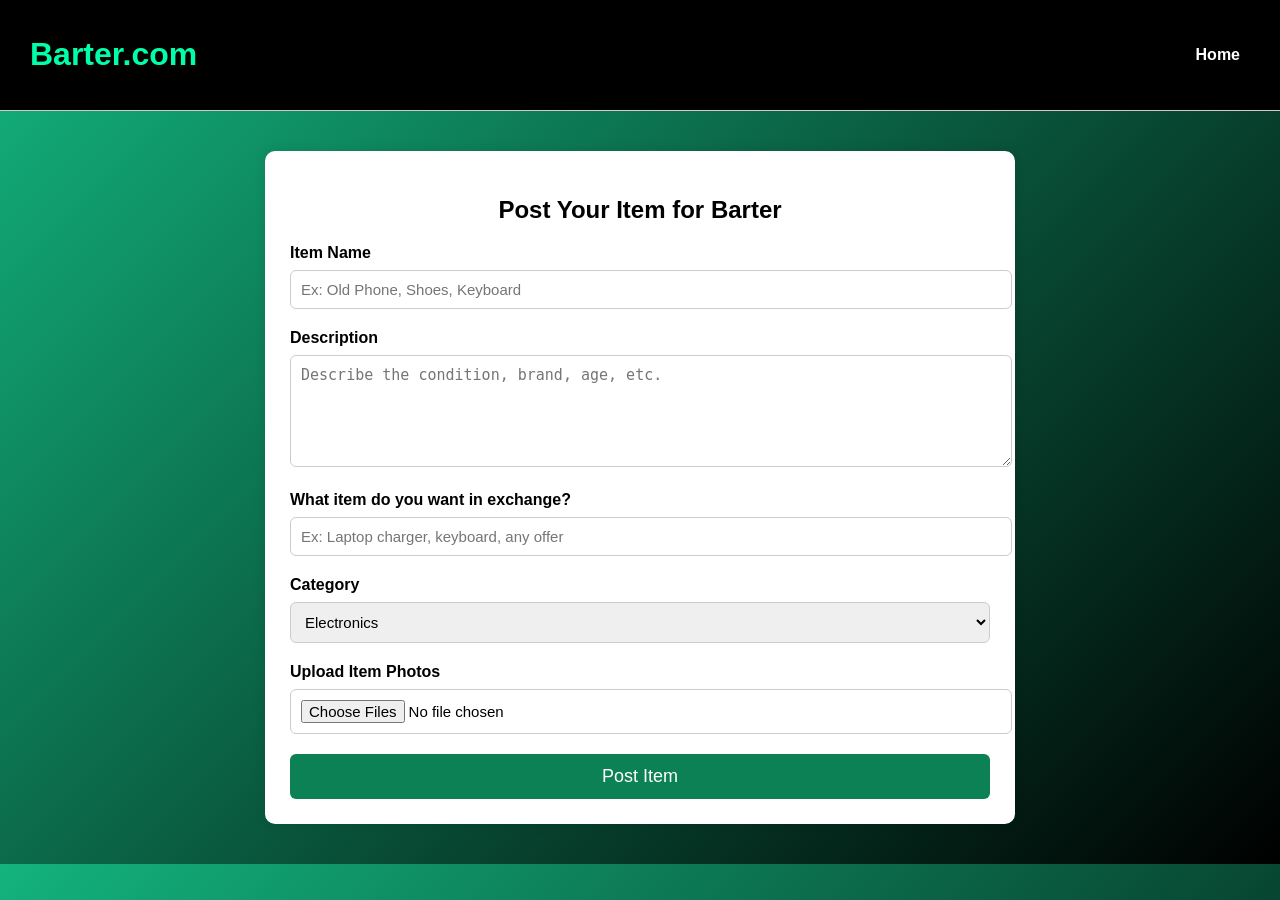
<file: post.html>
<!DOCTYPE html>
<html lang="en">
<head>
  <meta charset="UTF-8" />
  <meta name="viewport" content="width=device-width, initial-scale=1.0" />
  <title>Barter - Post Item</title>
  <link rel="icon" href="logo.png">
  <style>
    body {
      font-family: Arial, sans-serif;
      background: linear-gradient(135deg, #13b37d, #000);
      margin: 0;
      padding: 0;
    }

    header {
      background: #000000;
      color: #00ffaa;
      padding: 15px 30px;
      display: flex;
      justify-content: space-between;
      align-items: center;
      border-bottom: 1px solid #ccc;
    }

    nav a {
      margin: 0 10px;
      text-decoration: none;
      font-weight: bold;
      color: #ffffff;
    }

    .container {
      width: 90%;
      max-width: 700px;
      background: #fff;
      margin: 40px auto;
      padding: 25px;
      border-radius: 10px;
      box-shadow: 0 0 12px rgba(0,0,0,0.1);
    }

    h2 {
      text-align: center;
      margin-bottom: 20px;
    }

    label {
      font-weight: bold;
    }

    input, textarea, select {
      width: 100%;
      padding: 10px;
      margin: 8px 0 20px;
      border-radius: 6px;
      border: 1px solid #ccc;
      font-size: 15px;
    }

    button {
      width: 100%;
      padding: 12px;
      background: #0d8156;
      color: #fff;
      border: none;
      border-radius: 6px;
      font-size: 18px;
      cursor: pointer;
    }

    button:hover {
      background: #d7e110;
    }
  </style>
</head>
<body>

<header>
  <h1>Barter.com</h1>
  <nav>
    <a href="home.html" onclick="window.close(); return false;">Home</a>
    
  </nav>
</header>

<div class="container">
  <h2>Post Your Item for Barter</h2>

  <form>
    <label>Item Name</label>
    <input type="text" placeholder="Ex: Old Phone, Shoes, Keyboard" required />

    <label>Description</label>
    <textarea rows="5" placeholder="Describe the condition, brand, age, etc." required></textarea>

    <label>What item do you want in exchange?</label>
    <input type="text" placeholder="Ex: Laptop charger, keyboard, any offer" />

    <label>Category</label>
    <select>
      <option>Electronics</option>
      <option>Clothing</option>
      <option>Accessories</option>
      <option>Collectibles</option>
      <option>Household Items</option>
      <option>Others</option>
    </select>

    <label>Upload Item Photos</label>
    <input type="file" multiple accept="image/*" />

    <button type="submit">Post Item</button>
  </form>
</div>

</body>
</html>
</file>
